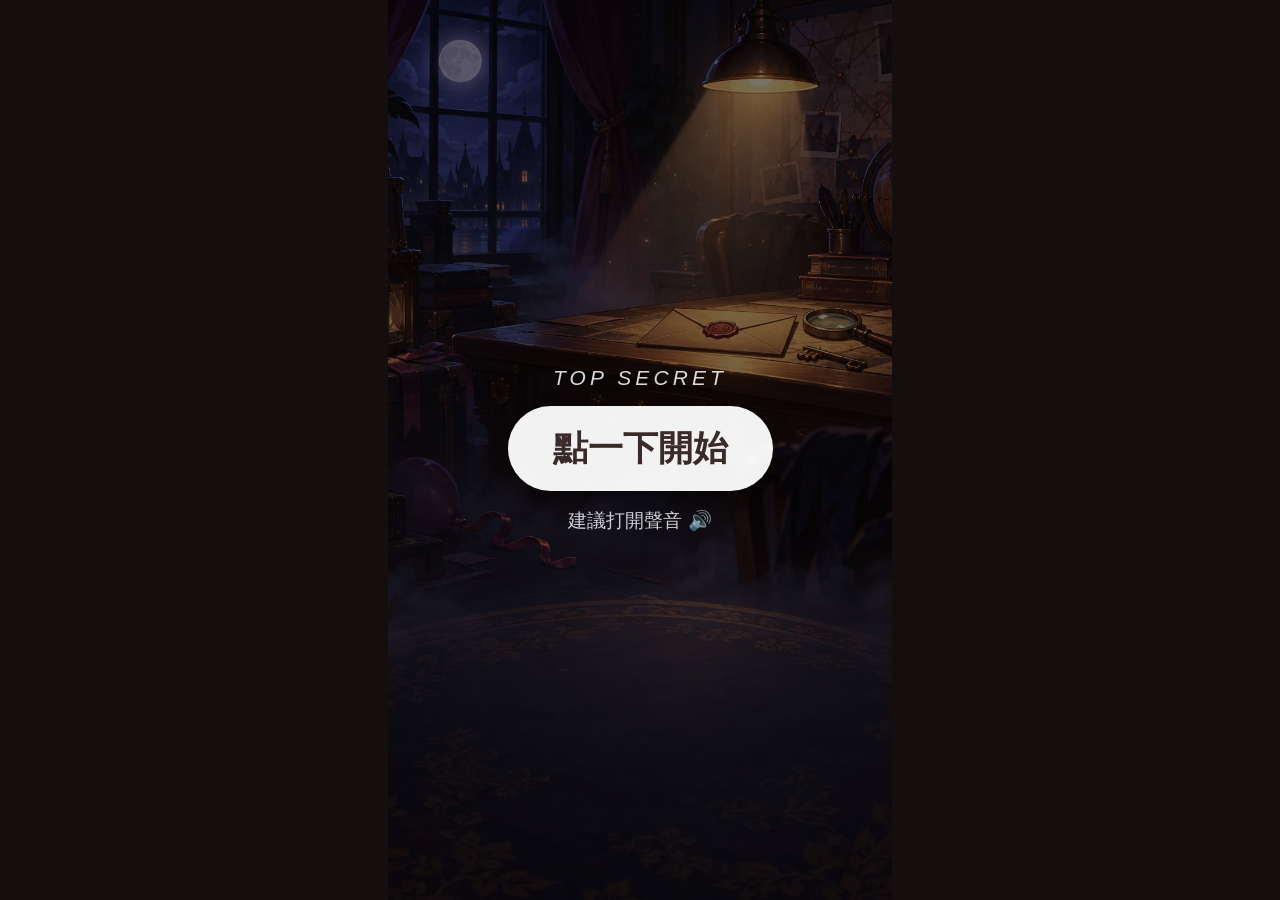
<file: index.html>
<!DOCTYPE html>
<html lang="zh-Hant">
<head>
<meta charset="utf-8">
<meta name="viewport" content="width=device-width, initial-scale=1, viewport-fit=cover, user-scalable=no">
<meta name="apple-mobile-web-app-capable" content="yes">
<meta name="mobile-web-app-capable" content="yes">
<meta name="apple-mobile-web-app-status-bar-style" content="black-translucent">
<meta name="theme-color" content="#140e0e">
<meta name="robots" content="noindex, nofollow">
<title>Sandy 生日作戰檔案</title>
<link rel="icon" href="data:,">
<link rel="preload" as="image" href="assets/bg/bg0-mystery.webp">
<link rel="stylesheet" href="style.css">
</head>
<body>
<div id="app">
  <div id="bgLayer"></div>
  <div class="chip" id="chip"></div>
  <div class="loc" id="loc"></div>
  <div class="stage" id="stage"></div>
  <div class="topbar"><button id="bgmBtn" type="button" hidden></button><button id="skip" type="button" hidden></button></div>
  <div id="save" hidden><a id="saveLink" href="media/sandy-birthday-recap.mp4" download="sandy-birthday-recap.mp4" type="video/mp4"></a><div class="hint" id="saveHint"></div></div>
  <div id="lightbox" hidden><img alt=""><button class="close" type="button">✕ 關閉</button><div class="nav"></div></div>
  <div id="fade"></div>
  <div id="start"><div class="ttl">TOP SECRET</div><div class="go" id="startGo"></div><div class="sub" id="startSub"></div></div>
</div>
<div id="rotate"></div>
<script src="content.js"></script>
<script src="bgm.js"></script>
<script src="app.js"></script>
</body>
</html>
</file>
<file: style.css>
/* Sandy 生日網站 — 版面沿用草稿 v3，座標換成設計格 --u（草稿 1px = 1u）。
   設計稿可用高 560u（草稿 600 高手機扣掉瀏海區），寬 280u；--u 依螢幕寬高取小的那個。
   上方元素：top = 安全區上緣 + (草稿 y − 40)u；下方元素：bottom = 安全區下緣 + 草稿 bottom u。 */
:root { --ink:#3b2a2a; --muted:#8a7470; --rose:#e2667f; --cream:#fff7f0;
  --sat: env(safe-area-inset-top, 0px); --sab: env(safe-area-inset-bottom, 0px); }
* { box-sizing:border-box; -webkit-tap-highlight-color:transparent; }
html, body { margin:0; height:100%; background:#140e0e; overflow:hidden; overscroll-behavior:none; }
body { font-family:-apple-system,"PingFang TC","Noto Sans TC","Microsoft JhengHei",sans-serif; color:var(--ink);
  -webkit-user-select:none; user-select:none; -webkit-touch-callout:none; -webkit-text-size-adjust:100%; }
img { -webkit-user-drag:none; -webkit-touch-callout:none; }

#app { position:relative; overflow:hidden; margin:0 auto; background:#222; cursor:pointer; touch-action:manipulation;
  height:100vh; width:min(100vw, 56vh);
  --W: min(100vw, 56vh);
  --u: min(calc(var(--W) / 280), calc((100vh - var(--sat) - var(--sab)) / 560)); }
@supports (height:100dvh) {
  #app { height:100dvh; width:min(100vw, 56dvh); --W: min(100vw, 56dvh);
    --u: min(calc(var(--W) / 280), calc((100dvh - var(--sat) - var(--sab)) / 560)); }
}

/* 背景 */
.bg { position:absolute; inset:0; background-size:cover; background-position:center; transition:filter 1s; }
.bg.dim::after { content:""; position:absolute; inset:0; background:rgba(0,0,0,.18); transition:opacity 1s; }
#app.party .bg { filter:brightness(1.12) saturate(1.15); }
#app.party .bg.dim::after { opacity:0; }
/* 機車三貼：街景橫向捲動＋機車上下顛 */
.street { position:absolute; left:0; right:0; top:0; bottom:calc(var(--sab) + 130 * var(--u));
  background-size:auto 100%; background-repeat:repeat-x; animation:scroll 14s linear infinite; }
.street-floor { position:absolute; left:0; right:0; bottom:0; height:calc(var(--sab) + 130 * var(--u)); background:#6f6f72; }
@keyframes scroll { from { background-position-x:0; } to { background-position-x:calc(-1 * var(--tile, 1200px)); } }
.scooter { position:absolute; width:calc(230 * var(--u)); left:calc(28 * var(--u)); bottom:calc(var(--sab) + 148 * var(--u)); z-index:2;
  filter:drop-shadow(0 8px 6px rgba(0,0,0,.25)); animation:bump .35s ease-in-out infinite alternate; }
@keyframes bump { from { transform:translateY(0) rotate(-.6deg); } to { transform:translateY(calc(-4 * var(--u))) rotate(.6deg); } }
.wind { position:absolute; left:calc(4 * var(--u)); bottom:calc(var(--sab) + 200 * var(--u)); z-index:2; font-size:calc(22 * var(--u)); opacity:.8; animation:wind .6s linear infinite; }
@keyframes wind { from { transform:translateX(0); opacity:.9; } to { transform:translateX(calc(-30 * var(--u))); opacity:0; } }

/* 地點、日期標籤 */
.chip, .loc { position:absolute; left:calc(14 * var(--u)); z-index:8; font-size:calc(11 * var(--u)); padding:calc(4 * var(--u)) calc(10 * var(--u));
  border-radius:calc(12 * var(--u)); box-shadow:0 2px 6px rgba(0,0,0,.2); white-space:nowrap; }
.chip { top:calc(var(--sat) + 18 * var(--u)); font-weight:700; background:rgba(255,255,255,.9); color:#3b2a2a; }
.loc { top:calc(var(--sat) + 44 * var(--u)); background:rgba(30,20,20,.72); color:#fff; }
.chip.in, .loc.in { animation:slideIn .6s cubic-bezier(.22,1.2,.36,1) both; }
.loc.in { animation-delay:.15s; }
@keyframes slideIn { from { opacity:0; transform:translateX(-120%); } to { opacity:1; transform:none; } }
.stage { position:absolute; inset:0; z-index:5; }

/* 右上角：配樂開關＋跳過 */
.topbar { position:absolute; top:calc(var(--sat) + 18 * var(--u)); right:calc(14 * var(--u)); z-index:30;
  display:flex; align-items:stretch; gap:calc(6 * var(--u)); }
#skip, #bgmBtn { border:0; cursor:pointer; white-space:nowrap;
  font:inherit; font-size:calc(11 * var(--u)); padding:calc(4 * var(--u)) calc(10 * var(--u)); border-radius:calc(12 * var(--u));
  background:rgba(30,20,20,.45); color:rgba(255,255,255,.85); }
#bgmBtn { padding:calc(4 * var(--u)) calc(7 * var(--u)); line-height:1; }
#bgmBtn.off { opacity:.75; }
#skip[hidden], #bgmBtn[hidden] { display:none; }

/* 角色立繪 */
.portrait { position:absolute; bottom:calc(var(--sab) + 136 * var(--u)); height:calc(var(--h, 184) * var(--u));
  filter:drop-shadow(0 6px 10px rgba(0,0,0,.35)); animation:hop .5s cubic-bezier(.34,1.56,.64,1) both; }
.portrait.left { left:calc(4 * var(--u)); } .portrait.right { right:calc(4 * var(--u)); }
.portrait.shake { animation:hop .5s cubic-bezier(.34,1.56,.64,1) both, shake .4s .5s 2; }
@keyframes hop { from { opacity:0; transform:translateY(calc(70 * var(--u))) scale(.5); } to { opacity:1; transform:none; } }
@keyframes shake { 25% { translate:calc(-6 * var(--u)) 0; } 75% { translate:calc(6 * var(--u)) 0; } }

/* LINE 貼圖蓋章 */
.react { position:absolute; width:calc(96 * var(--u)); top:calc(var(--sat) + 78 * var(--u)); z-index:7;
  filter:drop-shadow(0 4px 8px rgba(0,0,0,.3)); animation:stamp .45s cubic-bezier(.34,1.56,.64,1) .35s both; }
.react.at-left { left:calc(16 * var(--u)); transform:rotate(-8deg); } .react.at-right { right:calc(16 * var(--u)); transform:rotate(8deg); }
.react.at-center { left:50%; margin-left:calc(-48 * var(--u)); top:calc(var(--sat) + 110 * var(--u)); }
@keyframes stamp { from { opacity:0; scale:2.2; } to { opacity:1; scale:1; } }

/* 對話框 */
.dlg { position:absolute; left:calc(12 * var(--u)); right:calc(12 * var(--u)); bottom:calc(var(--sab) + 22 * var(--u)); min-height:calc(116 * var(--u));
  background:#fff; border-radius:calc(18 * var(--u)); padding:calc(20 * var(--u)) calc(16 * var(--u)) calc(14 * var(--u));
  box-shadow:0 8px 24px rgba(0,0,0,.3); font-size:calc(15 * var(--u)); line-height:1.55; color:#3b2a2a;
  animation:pop .42s cubic-bezier(.34,1.56,.64,1) .08s both; z-index:6; }
.dlg .name { position:absolute; top:calc(-13 * var(--u)); padding:calc(3 * var(--u)) calc(12 * var(--u)); border-radius:calc(12 * var(--u)); color:#fff; font-size:calc(12 * var(--u)); font-weight:700; }
.dlg.left .name { left:calc(16 * var(--u)); } .dlg.right .name { right:calc(16 * var(--u)); }
.dlg.left::after, .dlg.right::after { content:""; position:absolute; top:calc(-9 * var(--u)); border:calc(10 * var(--u)) solid transparent; border-bottom-color:#fff; border-top:0; }
.dlg.left::after { left:calc(56 * var(--u)); } .dlg.right::after { right:calc(56 * var(--u)); }
.dlg .more { position:absolute; right:calc(14 * var(--u)); bottom:calc(8 * var(--u)); font-size:calc(11 * var(--u)); color:#c9a; animation:blink 1s infinite; }
.dlg.nar { background:rgba(20,14,14,.84); color:#fff; text-align:center; font-style:italic; display:flex; align-items:center; justify-content:center; }
.dlg b.big { font-size:calc(19 * var(--u)); }
@keyframes pop { from { opacity:0; transform:scale(.6) translateY(calc(20 * var(--u))); } to { opacity:1; transform:none; } }
@keyframes blink { 50% { opacity:.2; } }

/* 互動卡 */
.act { position:absolute; left:calc(20 * var(--u)); right:calc(20 * var(--u)); top:calc(var(--sat) + 78 * var(--u)); background:#fff; border-radius:calc(20 * var(--u));
  padding:calc(16 * var(--u)) calc(14 * var(--u)); text-align:center; box-shadow:0 10px 28px rgba(0,0,0,.35); color:#3b2a2a;
  font-size:calc(13 * var(--u)); line-height:1.6; animation:pop .45s cubic-bezier(.34,1.56,.64,1) both; z-index:7; }
.act .big { font-size:calc(40 * var(--u)); line-height:1.2; display:inline-block; }
.act .t { font-weight:700; font-size:calc(15 * var(--u)); margin:calc(4 * var(--u)) 0; }
.act .keys { display:flex; gap:calc(8 * var(--u)); justify-content:center; margin:calc(8 * var(--u)) 0; }
.act .keys span { width:calc(36 * var(--u)); height:calc(40 * var(--u)); border-radius:calc(8 * var(--u)); border:2px solid #eee; font-size:calc(22 * var(--u)); display:flex; align-items:center; justify-content:center; }
.act .keys span.on { border-color:var(--rose); }
.act .keys.bad { animation:shake .35s 2; }
.act .keys.good span { border-color:#7bc896; background:#e3f6e8; }
.act .pad { display:grid; grid-template-columns:repeat(3, 1fr); gap:calc(6 * var(--u)); margin:calc(8 * var(--u)) calc(14 * var(--u)) 0; }
.act .pad button { height:calc(34 * var(--u)); border-radius:calc(10 * var(--u)); border:2px solid #f6c3cf; background:#fff3f5; color:#3b2a2a;
  font:inherit; font-size:calc(18 * var(--u)); font-weight:700; cursor:pointer; touch-action:manipulation; padding:0; }
.act .pad button:active { background:#ffd6e0; }
.act .pad button.fn { background:#f4eeee; border-color:#e6dada; font-size:calc(15 * var(--u)); }
.act .bar { height:calc(10 * var(--u)); border-radius:calc(5 * var(--u)); background:#eee; overflow:hidden; margin:calc(8 * var(--u)) 0 calc(4 * var(--u)); }
.act .bar i { display:block; height:100%; background:var(--rose); width:0; }
.act .vote { text-align:left; background:#fff7e6; border-radius:calc(12 * var(--u)); padding:calc(8 * var(--u)) calc(12 * var(--u)); margin-top:calc(6 * var(--u)); font-size:calc(12.5 * var(--u)); }
.act .gavel { font-size:calc(24 * var(--u)); font-weight:900; color:#c0392b; margin-top:calc(6 * var(--u)); animation:stamp .4s cubic-bezier(.34,1.56,.64,1) 1.1s both; }
.act .search { text-align:left; border:2px solid #eee; border-radius:calc(20 * var(--u)); padding:calc(6 * var(--u)) calc(12 * var(--u)); font-size:calc(13 * var(--u)); min-height:calc(36 * var(--u)); }
.act .search .caret { display:inline-block; width:1px; height:1em; background:#3b2a2a; vertical-align:-2px; margin-left:1px; animation:blink .8s infinite; }
.act .result { text-align:left; margin-top:calc(8 * var(--u)); background:#f3f7ff; border-radius:calc(12 * var(--u)); padding:calc(8 * var(--u)) calc(12 * var(--u)); font-size:calc(12.5 * var(--u)); animation:pop .4s both; }
.act .target { font-size:calc(56 * var(--u)); line-height:1; animation:stamp .5s cubic-bezier(.34,1.56,.64,1) both; }
.act .bulb { cursor:pointer; transition:filter .3s, opacity .3s; }
.act .bulb.off { filter:grayscale(1); opacity:.5; }
.act .bulb.flicker { animation:flicker 1.1s linear both; }
@keyframes flicker { 0%,100% { filter:grayscale(1); opacity:.5; } 12% { filter:none; opacity:1; } 20% { filter:grayscale(1); opacity:.5; } 30% { filter:none; opacity:1; text-shadow:0 0 18px #ffd86b; } 55% { filter:grayscale(1); opacity:.5; } }
.act .bulb.lit { animation:lit 1.2s ease-out both; filter:drop-shadow(0 0 12px rgba(255,210,80,.9)); }
@keyframes lit { 0% { filter:grayscale(1); opacity:.5; transform:scale(.8); } 40% { filter:drop-shadow(0 0 22px rgba(255,210,80,1)); opacity:1; transform:scale(1.25); } 100% { transform:scale(1); } }
.act .fade-in { animation:pop .4s both; }

/* 猜謎 */
.quiz { top:calc(var(--sat) + 70 * var(--u)); padding:calc(12 * var(--u)) calc(10 * var(--u)); }
.quiz .opts { display:grid; grid-template-columns:1fr 1fr; gap:calc(6 * var(--u)); }
.quiz .opt { display:flex; align-items:center; min-height:calc(46 * var(--u)); padding:calc(6 * var(--u)) calc(8 * var(--u)); line-height:1.3; border-radius:calc(12 * var(--u));
  background:#fff3f5; border:2px solid #f6c3cf; font-size:calc(12.5 * var(--u)); cursor:pointer; text-align:left; }
.quiz .opt:active { background:#ffe3ea; }
.quiz .opt.no { background:#eee; border-color:#ddd; color:#999; text-decoration:line-through; }
.quiz .opt.yes { background:#e3f6e8; border-color:#7bc896; font-weight:700; }
.quiz .q { font-weight:700; font-size:calc(15 * var(--u)); margin-bottom:calc(4 * var(--u)); }

/* 禮物卡 */
.act .gift-box { margin-top:calc(6 * var(--u)); border-radius:calc(12 * var(--u)); background:#2b2222; color:#fff; min-height:calc(110 * var(--u));
  display:flex; align-items:center; justify-content:center; font-size:calc(17 * var(--u)); overflow:hidden; }
.act .gift-box.ph { background:linear-gradient(135deg,#ffe3ea,#fff3d1); color:#b5651d; font-weight:700; }
.act video { display:block; width:100%; max-height:calc(220 * var(--u)); background:#000; border-radius:calc(12 * var(--u)); }
.act .env { font-size:calc(40 * var(--u)); line-height:1.2; cursor:pointer; display:inline-block; animation:bob 1.2s ease-in-out infinite alternate; }
.act .letters { display:flex; gap:calc(8 * var(--u)); overflow-x:auto; margin-top:calc(6 * var(--u)); padding-bottom:4px; justify-content:center; }
.act .letters img { height:calc(150 * var(--u)); border-radius:calc(6 * var(--u)); box-shadow:0 3px 10px rgba(0,0,0,.25); cursor:zoom-in; animation:pop .4s both; }
#lightbox { position:absolute; inset:0; z-index:60; background:rgba(0,0,0,.92); display:flex; align-items:center; justify-content:center; }
#lightbox[hidden] { display:none; }
#lightbox img { max-width:100%; max-height:100%; object-fit:contain; touch-action:pinch-zoom; }
#lightbox .close { position:absolute; top:calc(var(--sat) + 14 * var(--u)); right:calc(14 * var(--u)); color:#fff; font-size:calc(14 * var(--u));
  background:rgba(255,255,255,.18); border:0; border-radius:calc(14 * var(--u)); padding:calc(6 * var(--u)) calc(12 * var(--u)); font-family:inherit; }
#lightbox .nav { position:absolute; bottom:calc(var(--sab) + 16 * var(--u)); left:0; right:0; text-align:center; color:#fff; font-size:calc(13 * var(--u)); }

/* 吹蠟燭 */
.act .cake { position:relative; display:inline-flex; align-items:center; justify-content:center; width:calc(110 * var(--u)); height:calc(110 * var(--u));
  font-size:calc(64 * var(--u)); line-height:1; cursor:pointer; touch-action:none; border-radius:50%; }
.act .cake svg { position:absolute; inset:0; width:100%; height:100%; transform:rotate(-90deg); pointer-events:none; }
.act .cake circle { fill:none; stroke:var(--rose); stroke-width:4; stroke-linecap:round; stroke-dasharray:301.6; stroke-dashoffset:301.6; }
.act .cake.holding { transform:scale(.94); transition:transform .2s; }
.act .mic { font-size:calc(11 * var(--u)); color:var(--muted); margin-top:calc(4 * var(--u)); min-height:1.4em; }
.act .meter { height:calc(6 * var(--u)); border-radius:calc(3 * var(--u)); background:#eee; overflow:hidden; margin:calc(6 * var(--u)) calc(30 * var(--u)) 0; }
.act .meter i { display:block; height:100%; width:0; background:#4fc3f7; transition:width .08s; }

/* 生日派對 */
.deco { position:absolute; inset:0; z-index:5; pointer-events:none; }
.fx { position:absolute; inset:0; z-index:4; pointer-events:none; overflow:hidden; }
.fx .cf { position:absolute; top:calc(-20 * var(--u)); width:calc(7 * var(--u)); height:calc(12 * var(--u)); border-radius:2px; animation:fall linear infinite; }
@keyframes fall { to { transform:translateY(110vh) rotate(720deg); } }
.fx .bl { position:absolute; bottom:calc(-70 * var(--u)); font-size:calc(36 * var(--u)); animation:rise ease-in infinite; }
@keyframes rise { to { transform:translate(var(--dx), -120vh) rotate(var(--rot)); } }
.fx .glow { position:absolute; inset:0; background:radial-gradient(circle at 50% 45%, rgba(255,214,120,.35), transparent 65%); animation:glow 2s ease-in-out infinite alternate; }
@keyframes glow { from { opacity:.5; } to { opacity:1; } }
.hb { position:absolute; left:0; right:0; top:calc(var(--sat) + 64 * var(--u)); text-align:center; z-index:6; font-family:"Snell Roundhand","Apple Chancery","Brush Script MT",cursive;
  font-size:calc(30 * var(--u)); font-weight:700; color:#ffd86b; text-shadow:0 2px 0 #b5651d, 0 0 12px rgba(255,200,80,.8); animation:drop .6s cubic-bezier(.34,1.56,.64,1) .2s both; }
.flags { position:absolute; left:0; right:0; top:calc(var(--sat) + 106 * var(--u)); display:flex; justify-content:center; gap:calc(4 * var(--u)); z-index:6; }
.flags span { width:calc(32 * var(--u)); height:calc(38 * var(--u)); clip-path:polygon(0 0,100% 0,50% 100%); color:#fff; font-weight:900; font-size:calc(15 * var(--u));
  text-align:center; padding-top:calc(4 * var(--u)); animation:drop .5s cubic-bezier(.34,1.56,.64,1) both; }
@keyframes drop { from { opacity:0; transform:translateY(calc(-60 * var(--u))); } to { opacity:1; transform:none; } }
.puff { position:absolute; left:50%; top:calc(var(--sat) + 200 * var(--u)); font-size:calc(70 * var(--u)); margin-left:calc(-35 * var(--u)); z-index:7; animation:puff .8s ease-out both; pointer-events:none; }
@keyframes puff { 0% { opacity:0; transform:scale(.4); } 30% { opacity:1; } 100% { opacity:0; transform:scale(1.6) translateY(calc(-30 * var(--u))); } }
.polaroid { position:absolute; left:calc(46 * var(--u)); right:calc(46 * var(--u)); top:calc(var(--sat) + 154 * var(--u)); height:calc(192 * var(--u)); background:#fff;
  padding:calc(8 * var(--u)) calc(8 * var(--u)) calc(6 * var(--u)); border-radius:4px; box-shadow:0 10px 26px rgba(0,0,0,.4); z-index:6;
  animation:polar .7s cubic-bezier(.34,1.56,.64,1) .9s both; }
@keyframes polar { from { opacity:0; transform:scale(.3) rotate(-20deg); } to { opacity:1; transform:rotate(-3deg); } }
.polaroid .slide { position:absolute; left:calc(8 * var(--u)); right:calc(8 * var(--u)); top:calc(8 * var(--u)); opacity:0; transition:opacity .8s, transform .8s; transform:scale(.96); }
.polaroid .slide.on { opacity:1; transform:none; }
.polaroid.swing { animation:swing 3s ease-in-out infinite alternate; }
@keyframes swing { from { transform:rotate(-3deg); } to { transform:rotate(2deg); } }
.polaroid .photo { position:relative; height:calc(150 * var(--u)); overflow:hidden; background:linear-gradient(#ffe3ea,#fff3d1); border-radius:2px; background-size:cover; background-position:center; }
.polaroid .photo img { position:absolute; }
.polaroid .cap { text-align:center; font-family:"Bradley Hand","Snell Roundhand",cursive; font-size:calc(12.5 * var(--u)); color:#7a4b3a; padding-top:calc(5 * var(--u)); white-space:nowrap; }
.crown { position:absolute; font-size:calc(22 * var(--u)); z-index:3; transform:rotate(14deg); }
.stk { position:absolute; width:calc(74 * var(--u)); z-index:6; rotate:var(--r); filter:drop-shadow(0 4px 8px rgba(0,0,0,.35)); animation:stamp .45s cubic-bezier(.34,1.56,.64,1) both; }
.stk.bob { animation:bob 1.6s ease-in-out infinite alternate; }
@keyframes bob { from { translate:0 0; } to { translate:0 calc(-6 * var(--u)); } }

/* 保存回顧影片 */
#save { position:absolute; left:0; right:0; bottom:calc(var(--sab) + 158 * var(--u)); z-index:20; text-align:center; pointer-events:none;
  animation:saveIn .6s cubic-bezier(.34,1.56,.64,1) both; }
#save[hidden] { display:none; }
#save a { pointer-events:auto; display:inline-block; text-decoration:none; background:var(--rose); color:#fff; font-weight:700; font-size:calc(14 * var(--u));
  padding:calc(9 * var(--u)) calc(18 * var(--u)); border-radius:calc(22 * var(--u)); box-shadow:0 6px 16px rgba(0,0,0,.35); }
#save a.busy { opacity:.75; }
#save .hint { margin-top:calc(5 * var(--u)); font-size:calc(10.5 * var(--u)); color:#fff; text-shadow:0 1px 3px rgba(0,0,0,.8); }
@keyframes saveIn { from { opacity:0; transform:translateY(calc(30 * var(--u))) scale(.8); } to { opacity:1; transform:none; } }

/* 開始畫面、轉場、直式提示 */
#start { position:absolute; inset:0; z-index:50; display:flex; flex-direction:column; align-items:center; justify-content:center; gap:calc(10 * var(--u));
  background:rgba(10,6,6,.55); color:#fff; text-align:center; }
#start[hidden] { display:none; }
#start .ttl { font-style:italic; font-size:calc(13 * var(--u)); letter-spacing:.2em; opacity:.85; }
#start .go { font-size:calc(22 * var(--u)); font-weight:700; padding:calc(12 * var(--u)) calc(28 * var(--u)); border-radius:calc(30 * var(--u));
  background:rgba(255,255,255,.95); color:#3b2a2a; box-shadow:0 8px 24px rgba(0,0,0,.4); animation:breathe 1.6s ease-in-out infinite alternate; }
#start .sub { font-size:calc(12 * var(--u)); opacity:.8; }
@keyframes breathe { from { transform:scale(1); } to { transform:scale(1.06); } }
#fade { position:absolute; inset:0; z-index:40; background:#000; opacity:0; pointer-events:none; transition:opacity .45s ease; }
#fade.on { opacity:1; pointer-events:auto; }
#rotate { display:none; position:fixed; inset:0; z-index:100; background:#140e0e; color:#fff; align-items:center; justify-content:center; font-size:20px; text-align:center; padding:20px; }
@media (orientation:landscape) and (max-height:540px) {
  #rotate { display:flex; }
}
</file>
